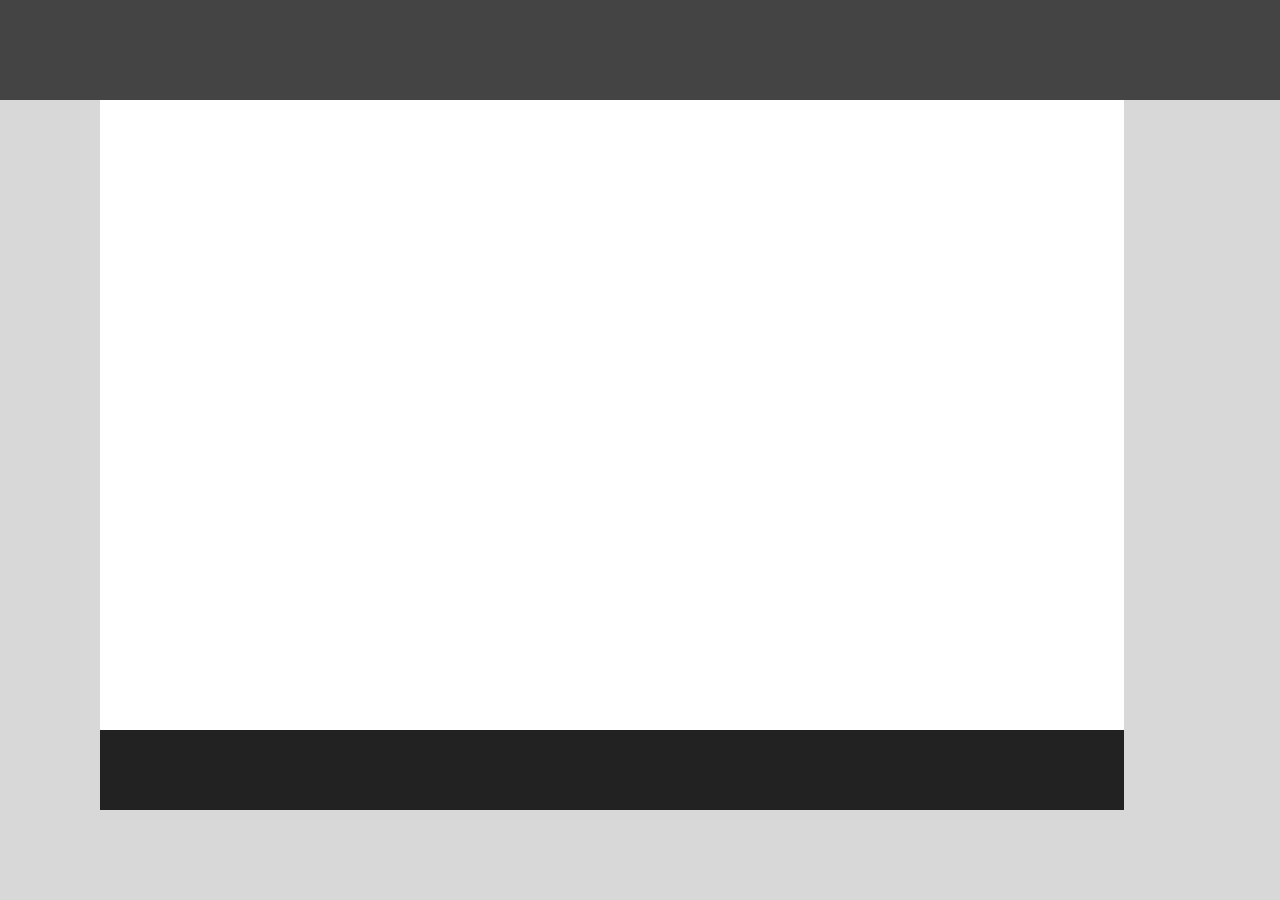
<file: first/index.html>
<!DOCTYPE html>
<html> 
    <head>
       <link rel="stylesheet" type="text/css" href="style.css"/> 
    </head>
    <body>
    <div>
        <header></header>
    </div>
    <div>
        <p></p>
    </div>
        <footer> </footer>
    </body>
</html>
</file>
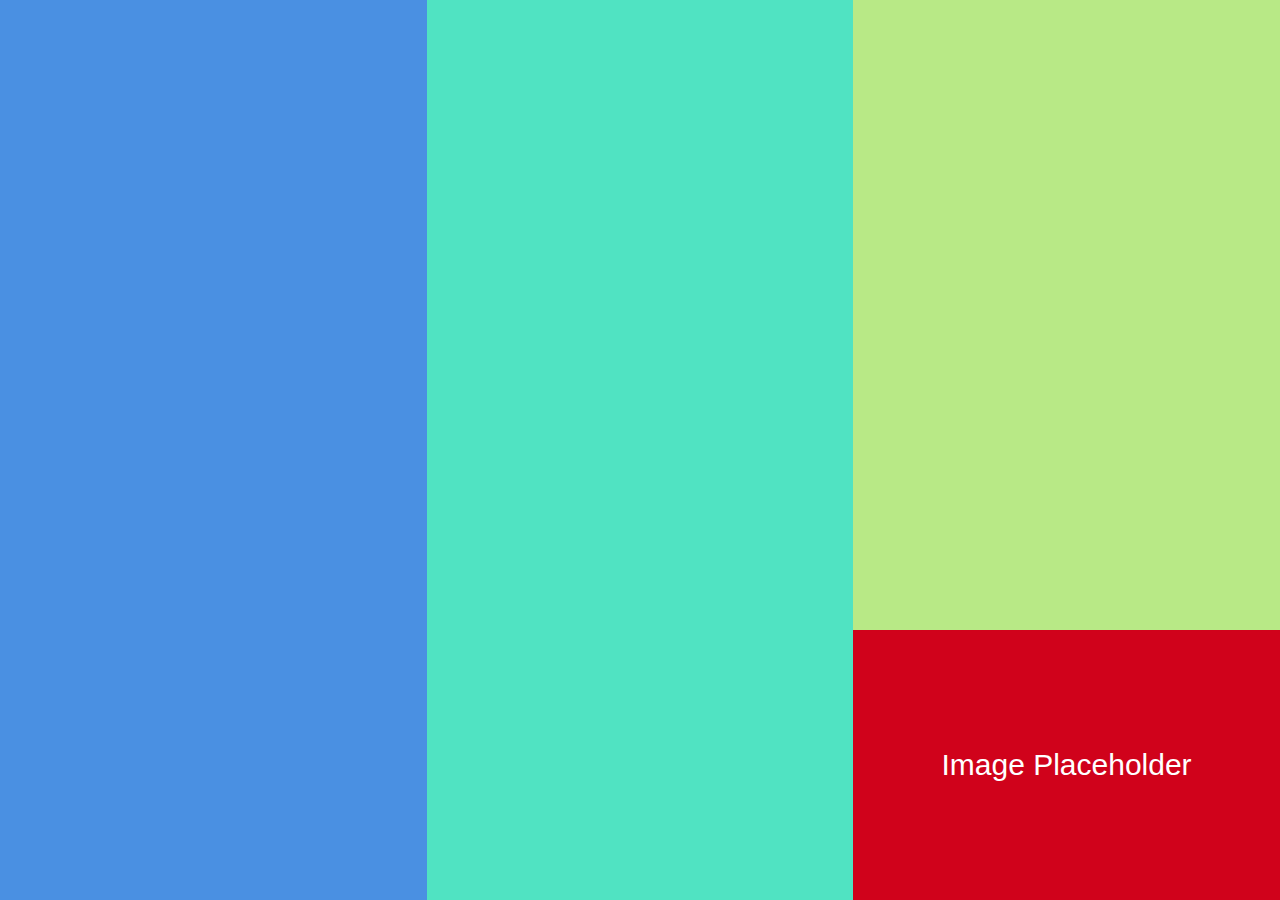
<file: second/index.html>
<!DOCTYPE html>
<html>
    <head>
        <link rel="stylesheet" type="text/css" href="style.css"/>
    </head>
    <body>
        <div class="column" id="blue"></div>
        <div class="column" id="green"></div>
        <div class="column" id="yellow-green">
            <footer id="red">
                <p>Image Placeholder</p>
            </footer>
        </div>
    </body>
</html>
</file>
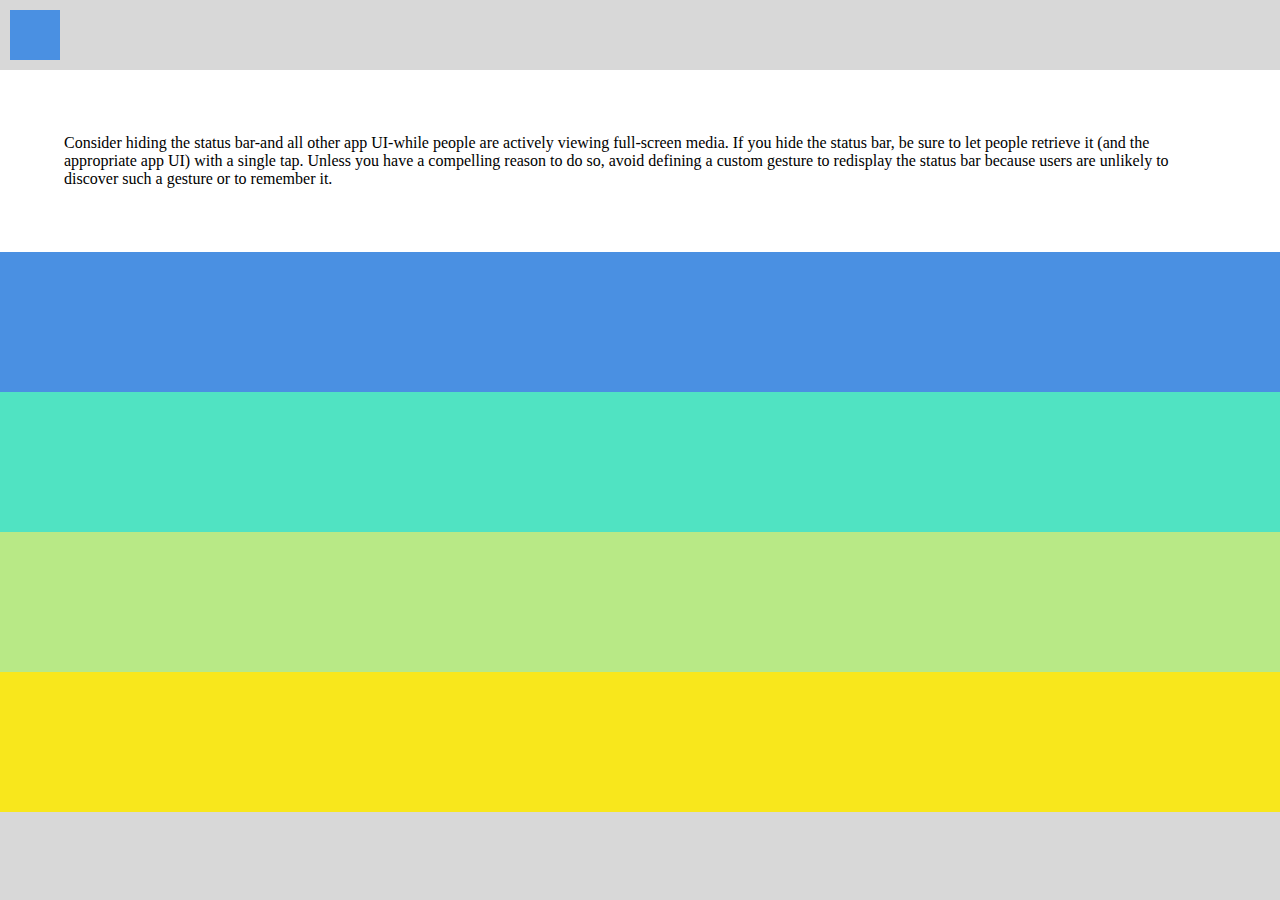
<file: third/index.html>
<!DOCTYPE html>
<html>
    <head>
        <link rel="stylesheet" type="text/css" href="style.css"/>
    </head>
    <body>
        <header>
            <div id="box"></div>
        </header>
        <div id="container"> 
            <p id="paragraph">Consider hiding the status bar-and all other app UI-while people are actively viewing full-screen media. If you hide the status bar, be sure to let people retrieve it (and the appropriate app UI) with a single tap. Unless you have a compelling reason to do so, avoid defining a custom gesture to redisplay the status bar because users are unlikely to discover such a gesture or to remember it.</p>
            <div id="blue"></div>
            <div id="teal"></div>
            <div id="yellow"></div>
            <div id="gold"></div>
        </div>
    </body>
</html>
</file>
<file: first/style.css>
body {
    margin: 0;
    background-color: #D8D8D8;
}
header {
    height: 100px;
    width: 100%;
    background-color:  #444444; 
}

p {
    margin: 0 100px 0 100px;
    height: 630px;
    width: 80%;
    background: white;
}
    footer {
    margin: 0 100px 0 100px;
    height: 80px;
    width: 80%;
    background-color: #222222;
}
</file>
<file: second/style.css>
body{
    margin: 0;
}
#blue {
    margin: 0;
    height: 100vh;
    width: 33.33%;
    background: #4A90E2;
    float: left;
}
#green {
    margin: 0;
    height: 100vh;
    width: 33.33%;
    background: #50E3C2;  
    float: left;
}
#yellow-green {
    margin: 0;
    height: 100vh;
    width: 33.33%;
    background: #B8E986;  
    float: left;
    float:left;
    display: flex;
    align-items: flex-end;
}
#red {
    margin: 0;
    height: 30%;
    width: 100%;
    background-color: #D0021B;
    color: white;  
    font-size: 30px;
    font-family: Arial, Helvetica, sans-serif;
    display: flex;
    justify-content: center;
    align-items: center;
}
.column {
    columns: 33.33%;
}
</file>
<file: third/style.css>
body {
    margin: 0;
    background: #D8D8D8;
}
header {
    margin: 10px;
    background: #4A90E2;
    height: 50px;
    width: 50px;
}
#blue {
    padding: 0;
    background: #4A90E2;
    height: 140px;
    width: 100%;
}
#teal {
    padding: 0;
    background: #50E3C2;
    height: 140px;
    width: 100%;
}
#yellow {
    padding: 0;
    background: #B8E986;
    height: 140px;
    width: 100%;
}
#gold {
    margin: 0;
    padding: 0;
    background: #F8E71C;
    height: 140px;
    width: 100%;
}
#paragraph {
    margin: 0;
    padding: 5%;
    background-color: #FFFFFF;
}
#container{
    margin: 0;
    height: 100%;
}
</file>
